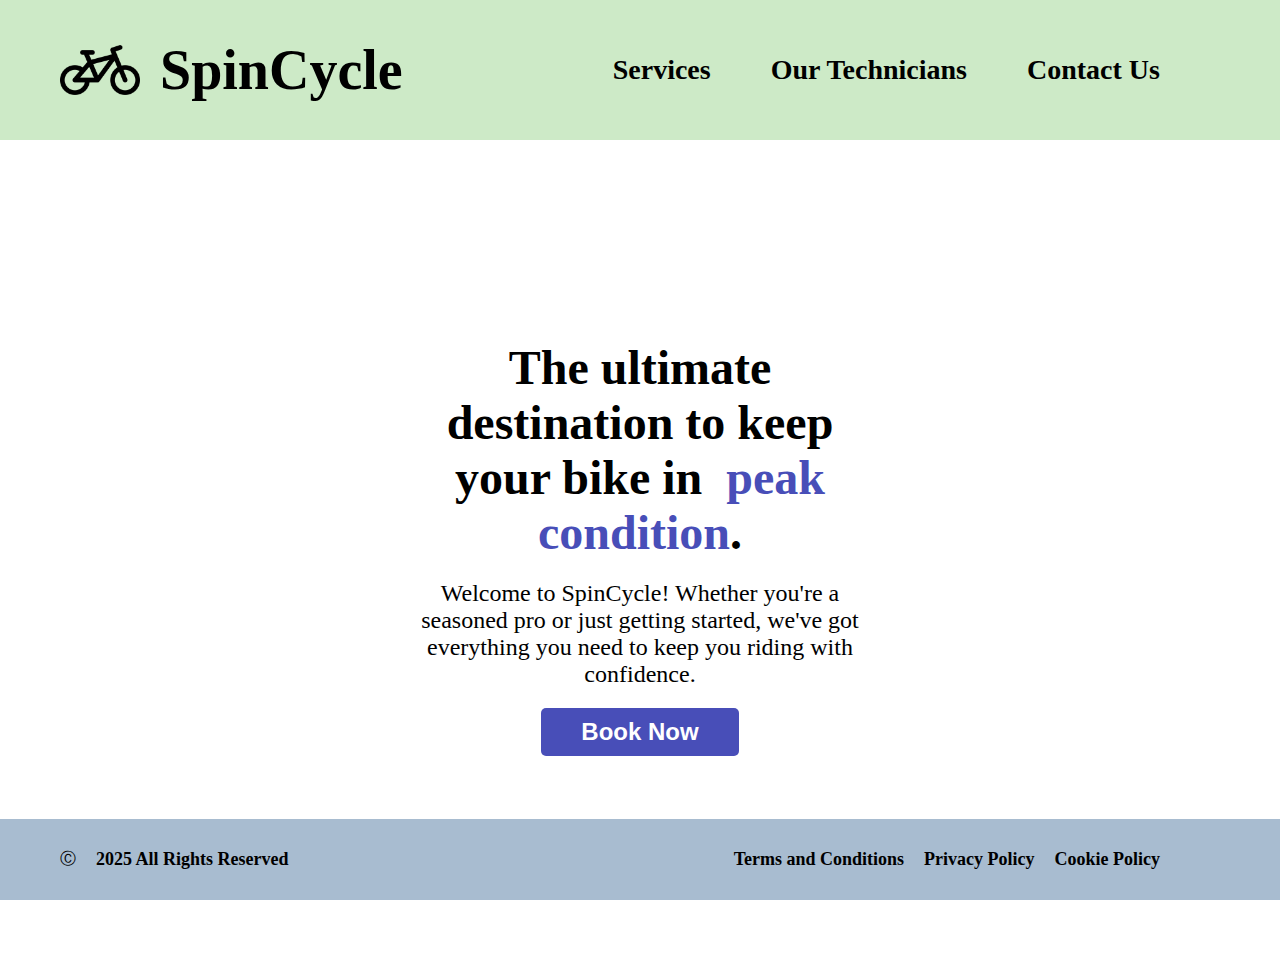
<file: index.html>
<!DOCTYPE html>
<html lang="en">
  <head>
    <meta charset="UTF-8" />
    <meta name="viewport" content="width=device-width, initial-scale=1.0" />
    <link rel="icon" type="image/x-icon" href="public/logo.png" />
    <link rel="stylesheet" href="style.css" />
    <title>SpinCycle</title>
  </head>
  <body>
    <header>
      <a class="header-logo" href="/seg3125-project-1">
        <img src="public/logo.png" alt="SpinCycle" class="header-logo-image" />
        <p class="header-logo-text">SpinCycle</p>
      </a>
      <div class="header-links">
        <a class="header-link" href="services">Services </a>
        <a class="header-link" href="technicians">Our Technicians </a>
        <a class="header-link" href="info">Contact Us </a>
      </div>
    </header>
    <main class="index-main">
      <div class="index-hero-text">
        <h1 class="index-hero">
          The ultimate destination to keep your bike in&nbsp;
          <span class="index-hero-colour">peak condition</span>.
        </h1>
      </div>
      <p class="index-caption">
        Welcome to SpinCycle! Whether you're a seasoned pro or just getting
        started, we&apos;ve got everything you need to keep you riding with
        confidence.
      </p>

      <a class="index-book-link" href="booking"
        ><button class="index-button">Book Now</button></a
      >
    </main>

    <footer>
      <div class="footer-copyright">
        <p class="copyright">&#9400;</p>
        <p class="footer-copyright-text">2025 All Rights Reserved</p>
      </div>
      <div class="footer-links">
        <a class="footer-link" href="#">Terms and Conditions</a>
        <a class="footer-link" href="#">Privacy Policy</a>
        <a class="footer-link" href="#">Cookie Policy</a>
      </div>
    </footer>
  </body>
</html>
</file>
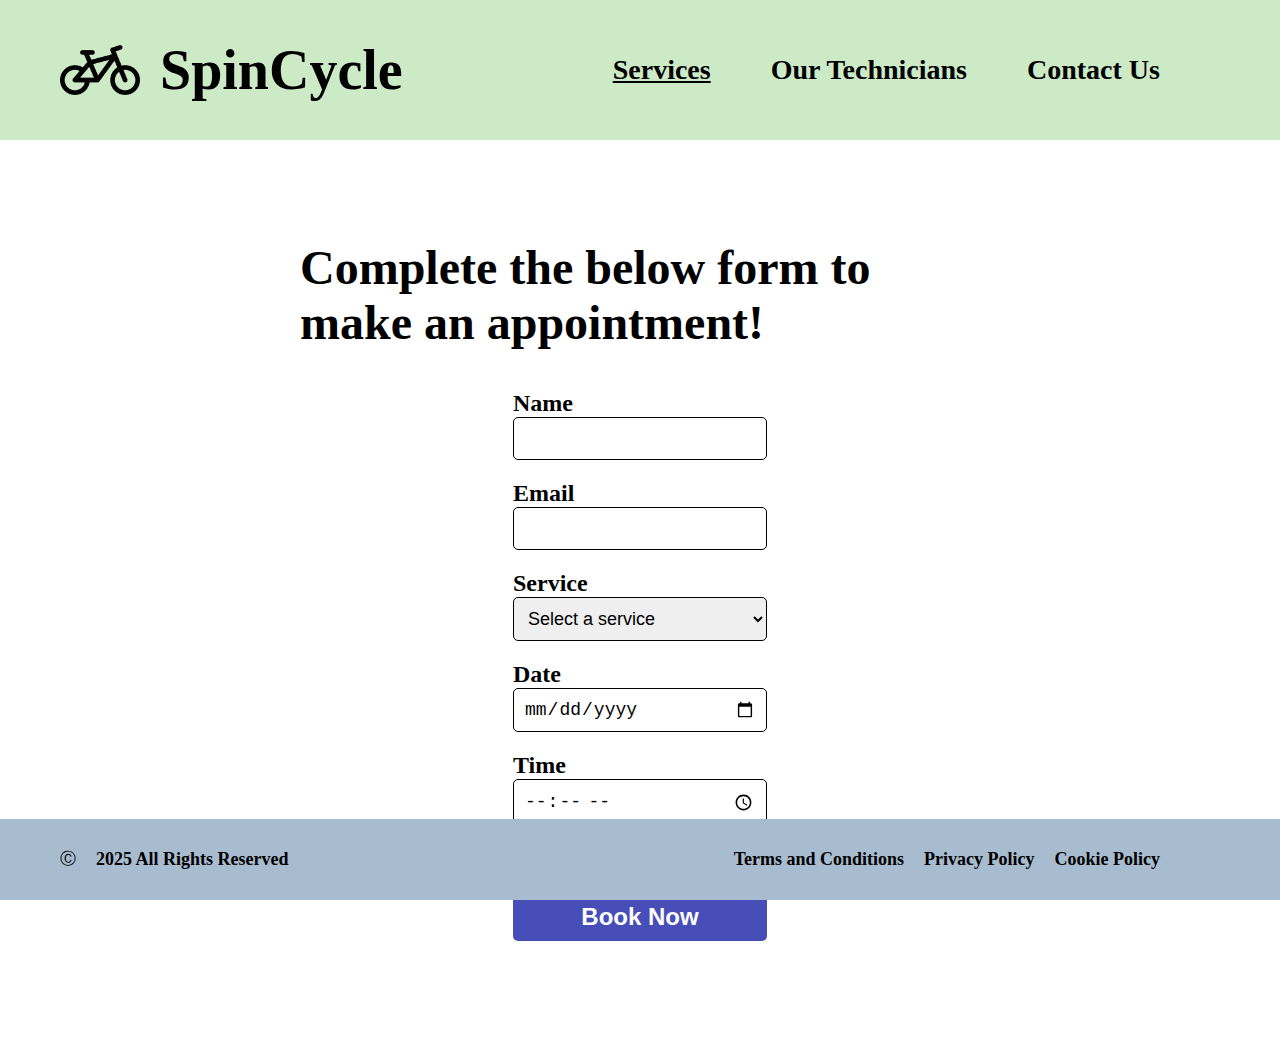
<file: booking.html>
<!DOCTYPE html>
<html lang="en">
  <head>
    <meta charset="UTF-8" />
    <meta name="viewport" content="width=device-width, initial-scale=1.0" />
    <link rel="icon" type="image/x-icon" href="public/logo.png" />
    <link rel="stylesheet" href="style.css" />
    <title>SpinCycle</title>
  </head>
  <body>
    <header>
      <a class="header-logo" href="/seg3125-project-1">
        <img src="public/logo.png" alt="SpinCycle" class="header-logo-image" />
        <p class="header-logo-text">SpinCycle</p>
      </a>
      <div class="header-links">
        <a class="header-link active-link" href="services">Services </a>
        <a class="header-link" href="technicians">Our Technicians </a>
        <a class="header-link" href="info">Contact Us </a>
      </div>
    </header>

    <main class="booking-main">
      <h1 class="booking-title">
        Complete the below form to make an appointment!
      </h1>
      <form class="booking-form" id="booking-form">
        <label class="booking-label" for="name">Name</label>
        <input
          class="booking-input"
          type="text"
          id="name"
          name="name"
          required
        />
        <label class="booking-label" for="email">Email</label>
        <input
          class="booking-input"
          type="email"
          id="email"
          name="email"
          required
        />
        <label class="booking-label" for="service">Service</label>
        <select class="booking-input" id="service" name="service" required>
          <option value="">Select a service</option>
          <option value="Brake Adjustment">Brake Adjustment</option>
          <option value="Pedal Installation">Pedal Installation</option>
          <option value="Frame Adjustment">Frame Adjustment</option>
          <option value="Suspension Tuning">Suspension Tuning</option>
          <option value="Wheel Tuning">Wheel Tuning</option>
          <option value="Flat Tire Replacement">Flat Tire Replacement</option>
        </select>
        <label class="booking-label" for="date">Date</label>
        <input
          class="booking-input"
          type="date"
          id="date"
          name="date"
          max="2030-12-31"
          required
        />
        <label class="booking-label" for="time">Time</label>
        <input
          class="booking-input"
          type="time"
          id="time"
          name="time"
          max="17:00"
          min="09:00"
          step="900"
          required
        />
        <p class="booking-price">Price: $0</p>
        <button class="booking-button" type="submit">Book Now</button>
      </form>
    </main>

    <footer>
      <div class="footer-copyright">
        <p class="copyright">&#9400;</p>
        <p class="footer-copyright-text">2025 All Rights Reserved</p>
      </div>
      <div class="footer-links">
        <a class="footer-link" href="#">Terms and Conditions</a>
        <a class="footer-link" href="#">Privacy Policy</a>
        <a class="footer-link" href="#">Cookie Policy</a>
      </div>
    </footer>
  </body>
  <script>
    const searchParams = new URLSearchParams(window.location.search);
    const service = searchParams.get("service");
    const price = searchParams.get("price");

    if (service) {
      document.getElementById("service").disabled = true;
      document.getElementById("service").value = service;
      document.querySelector(".booking-price").textContent = `Price: $${price}`;
    }

    const today = new Date();
    document
      .getElementById("date")
      .setAttribute("min", today.toISOString().split("T")[0]);

    document.getElementById("service").addEventListener("change", (event) => {
      const service = event.target.value;
      let price = 0;

      switch (service) {
        case "Brake Adjustment":
          price = 20;
          break;
        case "Pedal Installation":
          price = 30;
          break;
        case "Frame Adjustment":
          price = 40;
          break;
        case "Suspension Tuning":
          price = 25;
          break;
        case "Wheel Tuning":
          price = 35;
          break;
        case "Flat Tire Replacement":
          price = 50;
          break;
      }

      document.querySelector(".booking-price").textContent = `Price: $${price}`;
    });

    document
      .getElementById("booking-form")
      .addEventListener("submit", function (event) {
        console.log("HERE");
        event.preventDefault();
        const name = document.getElementById("name").value;
        const email = document.getElementById("email").value;
        const service = document.getElementById("service").value;
        const date = document.getElementById("date").value;
        const time = document.getElementById("time").value;
        const price = document
          .querySelector(".booking-price")
          .textContent.split("$")[1];

        const newUrl = new URL(window.location.origin);

        newUrl.pathname = "seg3125-project-1/confirmation";
        newUrl.searchParams.append("name", name);
        newUrl.searchParams.append("email", email);
        newUrl.searchParams.append("service", service);
        newUrl.searchParams.append("date", date);
        newUrl.searchParams.append("time", time);
        newUrl.searchParams.append("price", price);

        window.location.href = newUrl.href;
      });

    document.getElementById("date").addEventListener("input", function (e) {
      const day = new Date(this.value).getUTCDay();
      if ([6, 0].includes(day)) {
        e.preventDefault();
        this.value = "";
        alert("Sorry, we are closed on weekends!");
      }
    });
  </script>
</html>
</file>
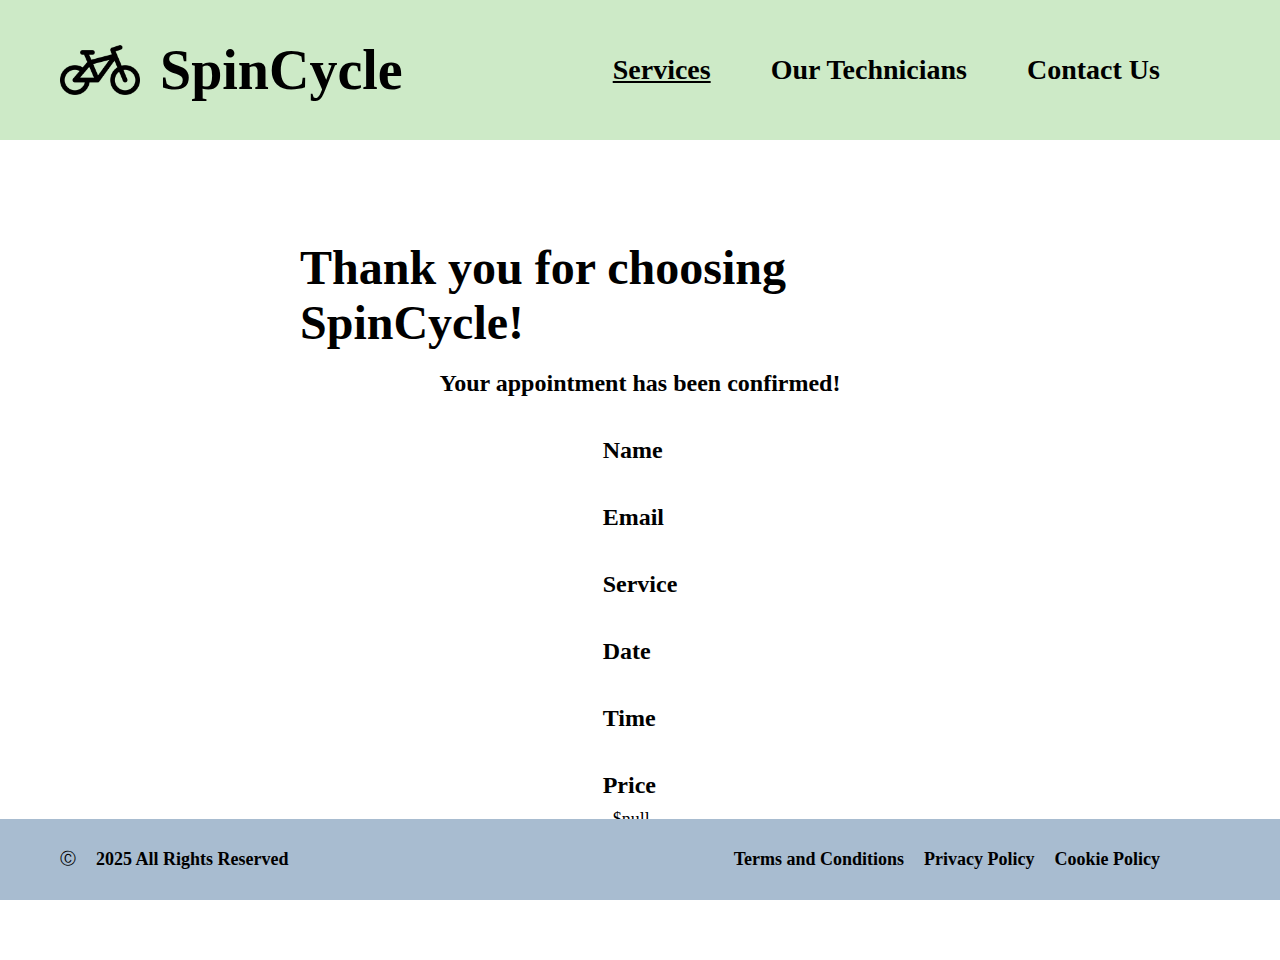
<file: confirmation.html>
<!DOCTYPE html>
<html lang="en">
  <head>
    <meta charset="UTF-8" />
    <meta name="viewport" content="width=device-width, initial-scale=1.0" />
    <link rel="icon" type="image/x-icon" href="public/logo.png" />
    <link rel="stylesheet" href="style.css" />
    <title>SpinCycle</title>
  </head>
  <body>
    <header>
      <a class="header-logo" href="/seg3125-project-1">
        <img src="public/logo.png" alt="SpinCycle" class="header-logo-image" />
        <p class="header-logo-text">SpinCycle</p>
      </a>
      <div class="header-links">
        <a class="header-link active-link" href="services">Services </a>
        <a class="header-link" href="technicians">Our Technicians </a>
        <a class="header-link" href="info">Contact Us </a>
      </div>
    </header>

    <main class="booking-main">
      <h1 class="booking-title">Thank you for choosing SpinCycle!</h1>
      <h2 class="booking-subtitle">Your appointment has been confirmed!</h2>
      <div class="booking-details" id="booking-details">
        <p class="booking-label">Name</p>
        <p id="name" class="booking-detail"></p>
        <p class="booking-label">Email</p>
        <p id="email" class="booking-detail"></p>
        <p class="booking-label">Service</p>
        <p id="service" class="booking-detail"></p>
        <p class="booking-label">Date</p>
        <p id="date" class="booking-detail"></p>
        <p class="booking-label">Time</p>
        <p id="time" class="booking-detail"></p>
        <p class="booking-label">Price</p>
        <p id="price" class="booking-detail"></p>
      </div>
    </main>

    <footer>
      <div class="footer-copyright">
        <p class="copyright">&#9400;</p>
        <p class="footer-copyright-text">2025 All Rights Reserved</p>
      </div>
      <div class="footer-links">
        <a class="footer-link" href="#">Terms and Conditions</a>
        <a class="footer-link" href="#">Privacy Policy</a>
        <a class="footer-link" href="#">Cookie Policy</a>
      </div>
    </footer>
  </body>
  <script>
    const searchParams = new URLSearchParams(window.location.search);
    const service = searchParams.get("service");
    const price = searchParams.get("price");
    const name = searchParams.get("name");
    const email = searchParams.get("email");
    const date = searchParams.get("date");
    const time = searchParams.get("time");

    document.getElementById("service").innerHTML = service;
    document.getElementById("date").innerHTML = date;
    document.getElementById("time").innerHTML = time;
    document.getElementById("price").innerHTML = ` $${price}`;
    document.getElementById("name").innerHTML = name;
    document.getElementById("email").innerHTML = email;
  </script>
</html>
</file>
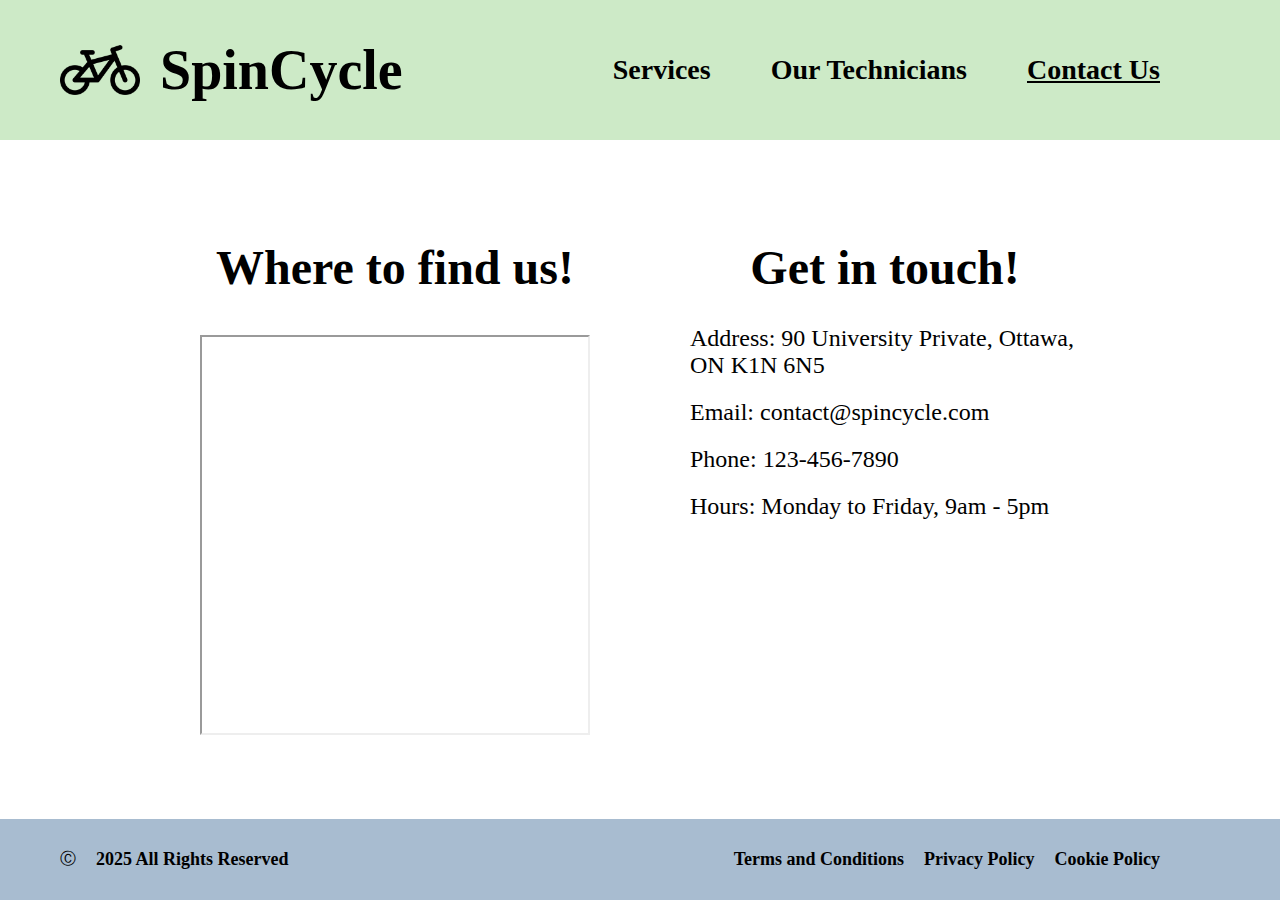
<file: info.html>
<!DOCTYPE html>
<html lang="en">
  <head>
    <meta charset="UTF-8" />
    <meta name="viewport" content="width=device-width, initial-scale=1.0" />
    <link rel="icon" type="image/x-icon" href="public/logo.png" />
    <link rel="stylesheet" href="style.css" />
    <title>SpinCycle</title>
  </head>
  <body>
    <header>
      <a class="header-logo" href="/seg3125-project-1">
        <img src="public/logo.png" alt="SpinCycle" class="header-logo-image" />
        <p class="header-logo-text">SpinCycle</p>
      </a>
      <div class="header-links">
        <a class="header-link" href="services">Services </a>
        <a class="header-link" href="technicians">Our Technicians </a>
        <a class="header-link active-link" href="info">Contact Us </a>
      </div>
    </header>

    <main class="info-main">
      <div class="info-map">
        <h1 class="map-heading">Where to find us!</h1>
        <iframe
          class="info-map-iframe"
          src="https://www.google.com/maps/embed?pb=!1m18!1m12!1m3!1d2800.35215670758!2d-75.68702892297152!3d45.422402036225506!2m3!1f0!2f0!3f0!3m2!1i1024!2i768!4f13.1!3m3!1m2!1s0x4cce0507c6d4942b%3A0x822f56e12a53717!2suOttawa!5e0!3m2!1sen!2sca!4v1739702970806!5m2!1sen!2sca"
          loading="lazy"
          referrerpolicy="no-referrer-when-downgrade"
        ></iframe>
      </div>
      <div class="info-contact">
        <h1 class="info-heading">Get in touch!</h1>
        <div class="contact-details">
          <p class="contact-detail">
            Address: 90 University Private, Ottawa, ON K1N 6N5
          </p>
          <p class="contact-detail">Email: contact@spincycle.com</p>
          <p class="contact-detail">Phone: 123-456-7890</p>
          <p class="contact-detail">Hours: Monday to Friday, 9am - 5pm</p>
        </div>
      </div>
    </main>

    <footer>
      <div class="footer-copyright">
        <p class="copyright">&#9400;</p>
        <p class="footer-copyright-text">2025 All Rights Reserved</p>
      </div>
      <div class="footer-links">
        <a class="footer-link" href="#">Terms and Conditions</a>
        <a class="footer-link" href="#">Privacy Policy</a>
        <a class="footer-link" href="#">Cookie Policy</a>
      </div>
    </footer>
  </body>
</html>
</file>
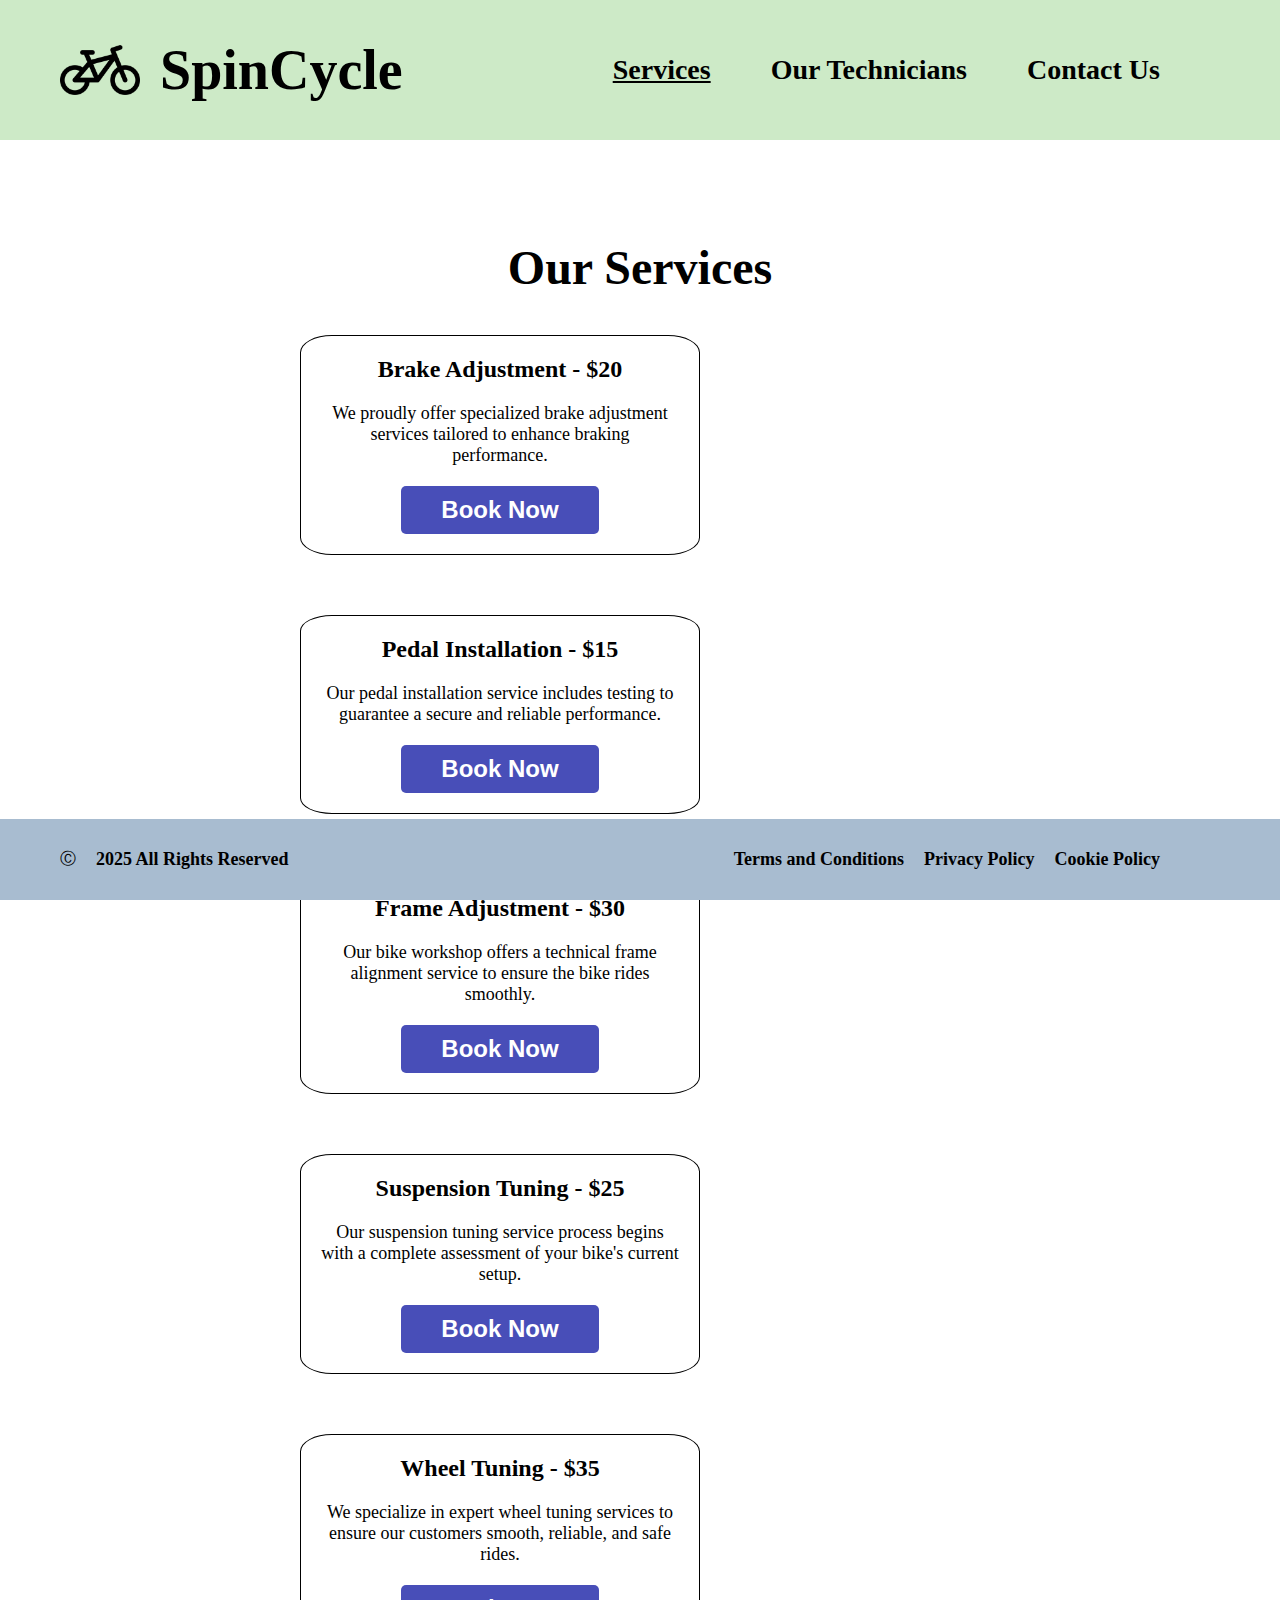
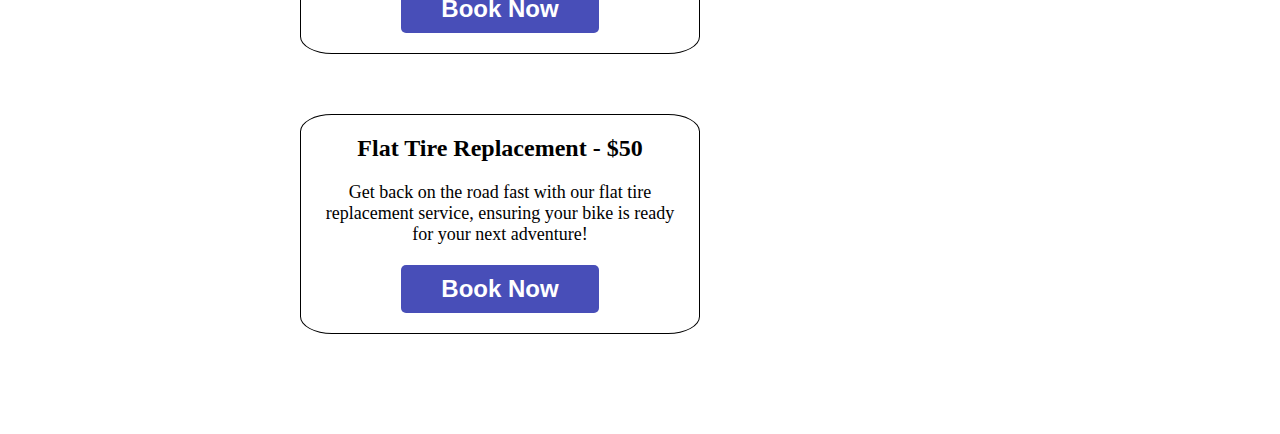
<file: services.html>
<!DOCTYPE html>
<html lang="en">
  <head>
    <meta charset="UTF-8" />
    <meta name="viewport" content="width=device-width, initial-scale=1.0" />
    <link rel="icon" type="image/x-icon" href="public/logo.png" />
    <link rel="stylesheet" href="style.css" />
    <title>SpinCycle</title>
  </head>
  <body>
    <header>
      <a class="header-logo" href="/seg3125-project-1">
        <img src="public/logo.png" alt="SpinCycle" class="header-logo-image" />
        <p class="header-logo-text">SpinCycle</p>
      </a>
      <div class="header-links">
        <a class="header-link active-link" href="services">Services </a>
        <a class="header-link" href="technicians">Our Technicians </a>
        <a class="header-link" href="info">Contact Us </a>
      </div>
    </header>

    <main class="services-main">
      <h1 class="services-heading">Our Services</h1>
      <div class="services-display">
        <div class="service-box">
          <p class="service-title">Brake Adjustment - $20</p>
          <p class="service-description">
            We proudly offer specialized brake adjustment services tailored to
            enhance braking performance.
          </p>
          <button class="index-button">Book Now</button>
        </div>

        <div class="service-box">
          <p class="service-title">Pedal Installation - $15</p>
          <p class="service-description">
            Our pedal installation service includes testing to guarantee a
            secure and reliable performance.
          </p>
          <button class="index-button">Book Now</button>
        </div>

        <div class="service-box">
          <p class="service-title">Frame Adjustment - $30</p>
          <p class="service-description">
            Our bike workshop offers a technical frame alignment service to
            ensure the bike rides smoothly.
          </p>
          <button class="index-button">Book Now</button>
        </div>

        <div class="service-box">
          <p class="service-title">Suspension Tuning - $25</p>
          <p class="service-description">
            Our suspension tuning service process begins with a complete
            assessment of your bike&apos;s current setup.
          </p>
          <button class="index-button">Book Now</button>
        </div>

        <div class="service-box">
          <p class="service-title">Wheel Tuning - $35</p>
          <p class="service-description">
            We specialize in expert wheel tuning services to ensure our
            customers smooth, reliable, and safe rides.
          </p>
          <button class="index-button">Book Now</button>
        </div>

        <div class="service-box">
          <p class="service-title">Flat Tire Replacement - $50</p>
          <p class="service-description">
            Get back on the road fast with our flat tire replacement service,
            ensuring your bike is ready for your next adventure!
          </p>
          <button class="index-button">Book Now</button>
        </div>
      </div>
    </main>

    <footer>
      <div class="footer-copyright">
        <p class="copyright">&#9400;</p>
        <p class="footer-copyright-text">2025 All Rights Reserved</p>
      </div>
      <div class="footer-links">
        <a class="footer-link" href="#">Terms and Conditions</a>
        <a class="footer-link" href="#">Privacy Policy</a>
        <a class="footer-link" href="#">Cookie Policy</a>
      </div>
    </footer>
  </body>

  <script>
    const services = document.querySelectorAll(".service-box");
    services.forEach((service) => {
      const serviceTitle = service.querySelector(".service-title").textContent;
      const serviceName = serviceTitle.split(" - ")[0];
      const servicePrice = serviceTitle.split(" - ")[1].split("$")[1];

      service.querySelector("button").addEventListener("click", () => {
        const url = new URL(window.location.origin);

        url.pathname = "seg3125-project-1/booking";
        url.searchParams.append("service", serviceName);
        url.searchParams.append("price", servicePrice);

        window.location.href = url.href;
      });
    });
  </script>
</html>
</file>
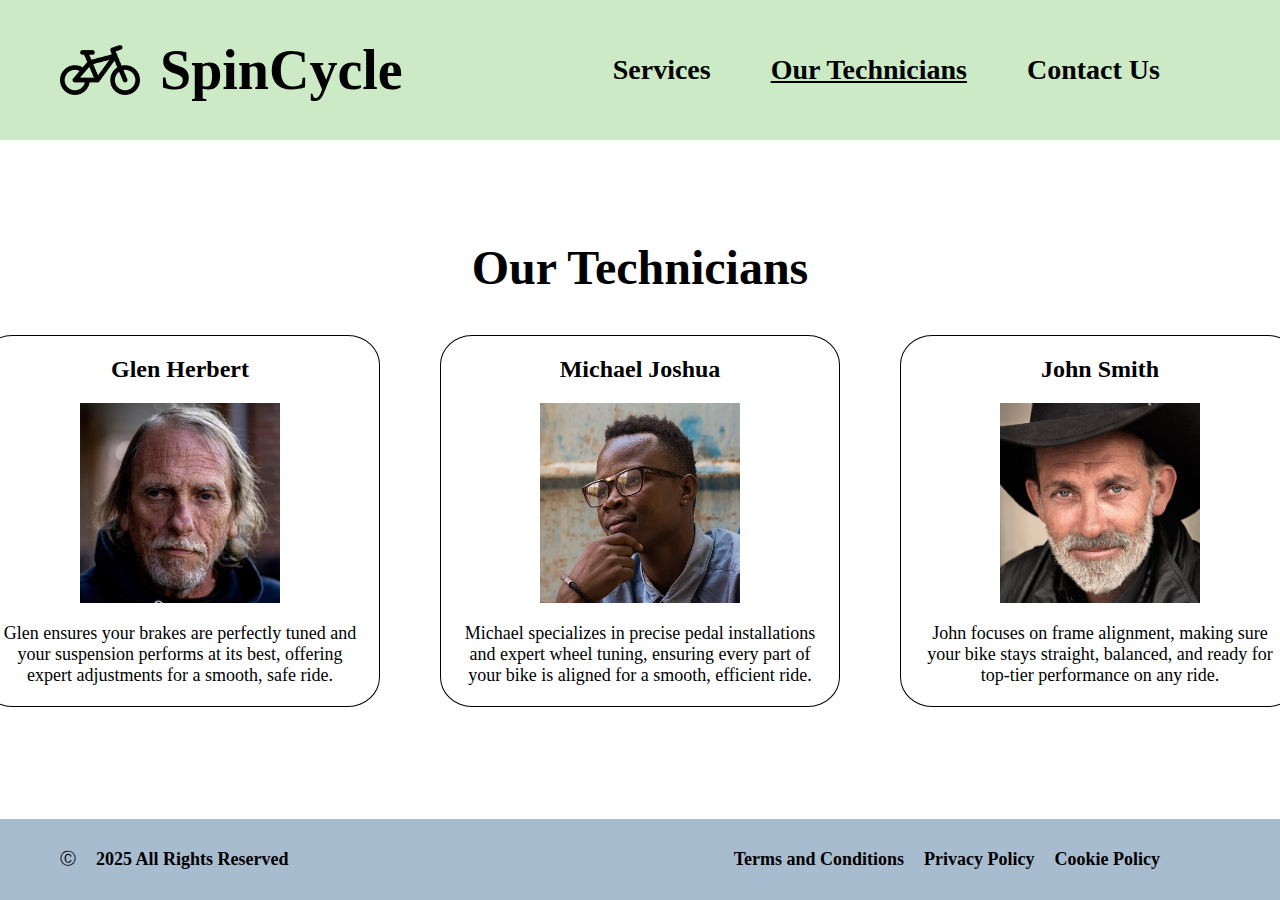
<file: technicians.html>
<!DOCTYPE html>
<html lang="en">
  <head>
    <meta charset="UTF-8" />
    <meta name="viewport" content="width=device-width, initial-scale=1.0" />
    <link rel="icon" type="image/x-icon" href="public/logo.png" />
    <link rel="stylesheet" href="style.css" />
    <title>SpinCycle</title>
  </head>
  <body>
    <header>
      <a class="header-logo" href="/seg3125-project-1">
        <img src="public/logo.png" alt="SpinCycle" class="header-logo-image" />
        <p class="header-logo-text">SpinCycle</p>
      </a>
      <div class="header-links">
        <a class="header-link" href="services">Services </a>
        <a class="header-link active-link" href="technicians"
          >Our Technicians
        </a>
        <a class="header-link" href="info">Contact Us </a>
      </div>
    </header>

    <main class="technicians-main">
      <h1 class="technicians-heading">Our Technicians</h1>
      <div class="technicians-display">
        <div class="technician-box">
          <p class="technician-name">Glen Herbert</p>
          <img
            src="public/glen.jpg"
            alt="Image of Glen Herbert"
            class="technician-image"
          />
          <p class="technician-description">
            Glen ensures your brakes are perfectly tuned and your suspension
            performs at its best, offering expert adjustments for a smooth, safe
            ride.
          </p>
        </div>

        <div class="technician-box">
          <p class="technician-name">Michael Joshua</p>
          <img
            src="public/michael.jpg"
            alt="Image of Michael Joshua"
            class="technician-image"
          />
          <p class="technician-description">
            Michael specializes in precise pedal installations and expert wheel
            tuning, ensuring every part of your bike is aligned for a smooth,
            efficient ride.
          </p>
        </div>

        <div class="technician-box">
          <p class="technician-name">John Smith</p>
          <img
            src="public/john.jpg"
            alt="Image of John Smith"
            class="technician-image"
          />
          <p class="technician-description">
            John focuses on frame alignment, making sure your bike stays
            straight, balanced, and ready for top-tier performance on any ride.
          </p>
        </div>
      </div>
    </main>

    <footer>
      <div class="footer-copyright">
        <p class="copyright">&#9400;</p>
        <p class="footer-copyright-text">2025 All Rights Reserved</p>
      </div>
      <div class="footer-links">
        <a class="footer-link" href="#">Terms and Conditions</a>
        <a class="footer-link" href="#">Privacy Policy</a>
        <a class="footer-link" href="#">Cookie Policy</a>
      </div>
    </footer>
  </body>
</html>
</file>
<file: style.css>
* {
  margin: 0;
  padding: 0;
  box-sizing: border-box;
}

header {
  display: flex;
  justify-content: space-between;
  align-items: center;
  padding: 30px 120px 30px 60px;
  background-color: #cdeac7;
}

button {
  cursor: pointer;
}

.header-logo {
  text-decoration: none;
  color: black;
  display: flex;
  align-items: center;
  gap: 20px;
}

.header-logo-image {
  height: 80px;
}
.header-logo-text {
  font-size: 56px;
  font-weight: bold;
}

.header-links {
  align-items: center;
  display: flex;
  gap: 40px;
}

.header-link {
  font-size: 28px;
  font-weight: bold;
  color: black;
  text-decoration: none;
  margin-left: 20px;
}

.header-link:hover {
  color: #4d4d4d;
}

.active-link {
  text-decoration: underline;
}

footer {
  display: flex;
  width: 100%;
  justify-content: space-between;
  align-items: center;
  padding: 30px 120px 30px 60px;
  background-color: #a8bcd0;
  position: fixed;
  left: 0;
  bottom: 0;
}

.footer-links {
  display: flex;
  gap: 20px;
}

.footer-link {
  font-size: 18px;
  font-weight: bold;
  color: black;
  text-decoration: none;
}

.footer-link:hover {
  color: #4d4d4d;
}

.footer-copyright {
  display: flex;
  gap: 20px;
}

.footer-copyright-text {
  font-size: 18px;
  font-weight: bold;
}

.index-main {
  display: flex;
  flex-direction: column;
  justify-content: center;
  align-items: center;
  padding: 200px 400px;
}

.index-hero {
  font-size: 48px;
  font-weight: bold;
}

.index-hero-colour {
  font-size: 48px;
  font-weight: bold;
  color: #484eb8;
}

.index-caption {
  text-align: center;
  font-size: 24px;
  margin-top: 20px;
}

.index-button {
  font-size: 24px;
  font-weight: bold;
  color: white;
  background-color: #484eb8;
  padding: 10px 40px;
  border: none;
  border-radius: 5px;
}

.index-book-link {
  margin-top: 20px;
}

.index-button:hover {
  background-color: #3a3f8c;
}
.index-hero-text {
  text-align: center;
}

.technicians-main {
  display: flex;
  flex-direction: column;
  align-items: center;
  padding: 100px 300px;
}

.technicians-heading {
  font-size: 48px;
  font-weight: bold;
}

.technicians-display {
  display: flex;
  gap: 60px;
  margin-top: 40px;
}

.technician-box {
  width: 400px;
  border-radius: 8%;
  border: 1px solid black;
  display: flex;
  flex-direction: column;
  align-items: center;
  gap: 20px;
  padding: 20px;
}

.technician-name {
  font-size: 24px;
  font-weight: bold;
}

.technician-image {
  height: 200px;
}

.technician-description {
  text-align: center;
  font-size: 18px;
}

.services-main {
  display: flex;
  flex-direction: column;
  align-items: center;
  padding: 100px 300px;
}

.services-heading {
  font-size: 48px;
  font-weight: bold;
}

.services-display {
  flex-wrap: wrap;
  display: flex;
  gap: 60px;
  margin-top: 40px;
}

.service-box {
  width: 400px;
  border-radius: 8%;
  border: 1px solid black;
  display: flex;
  flex-direction: column;
  align-items: center;
  gap: 20px;
  padding: 20px;
}

.service-title {
  font-size: 24px;
  font-weight: bold;
}

.service-description {
  text-align: center;
  font-size: 18px;
}

.booking-main {
  display: flex;
  flex-direction: column;
  align-items: center;
  padding: 100px 300px;
}

.booking-title {
  font-size: 48px;
  font-weight: bold;
}

.booking-subtitle {
  font-size: 24px;
  margin-top: 20px;
}

.booking-form,
.booking-details {
  display: flex;
  flex-direction: column;
  margin-top: 40px;
}

.booking-label {
  font-size: 24px;
  font-weight: bold;
}

.booking-detail {
  font-size: 18px;
  margin-bottom: 20px;
  padding: 10px;
}

.booking-input {
  font-size: 18px;
  padding: 10px;
  border-radius: 5px;
  border: 1px solid black;
  margin-bottom: 20px;
}

.booking-price {
  font-size: 24px;
  font-weight: bold;
  margin-bottom: 20px;
}

.booking-button {
  font-size: 24px;
  font-weight: bold;
  color: white;
  background-color: #484eb8;
  padding: 10px 40px;
  border: none;
  border-radius: 5px;
}

.booking-button:hover {
  background-color: #3a3f8c;
}

.info-main {
  display: flex;
  padding: 100px 200px;
  gap: 100px;
}

.info-map {
  width: 100%;
  display: flex;
  flex-direction: column;
  gap: 40px;
}

.map-heading {
  text-align: center;
  font-size: 48px;
  font-weight: bold;
}

.info-map-iframe {
  width: 100%;
  height: 400px;
}

.info-contact {
  width: 100%;
  display: flex;
  flex-direction: column;
  gap: 20px;
}

.info-heading {
  text-align: center;
  font-size: 48px;
  font-weight: bold;
  margin-bottom: 10px;
}

.contact-details {
  display: flex;
  flex-direction: column;
  gap: 20px;
}

.contact-detail {
  font-size: 24px;
}
</file>
